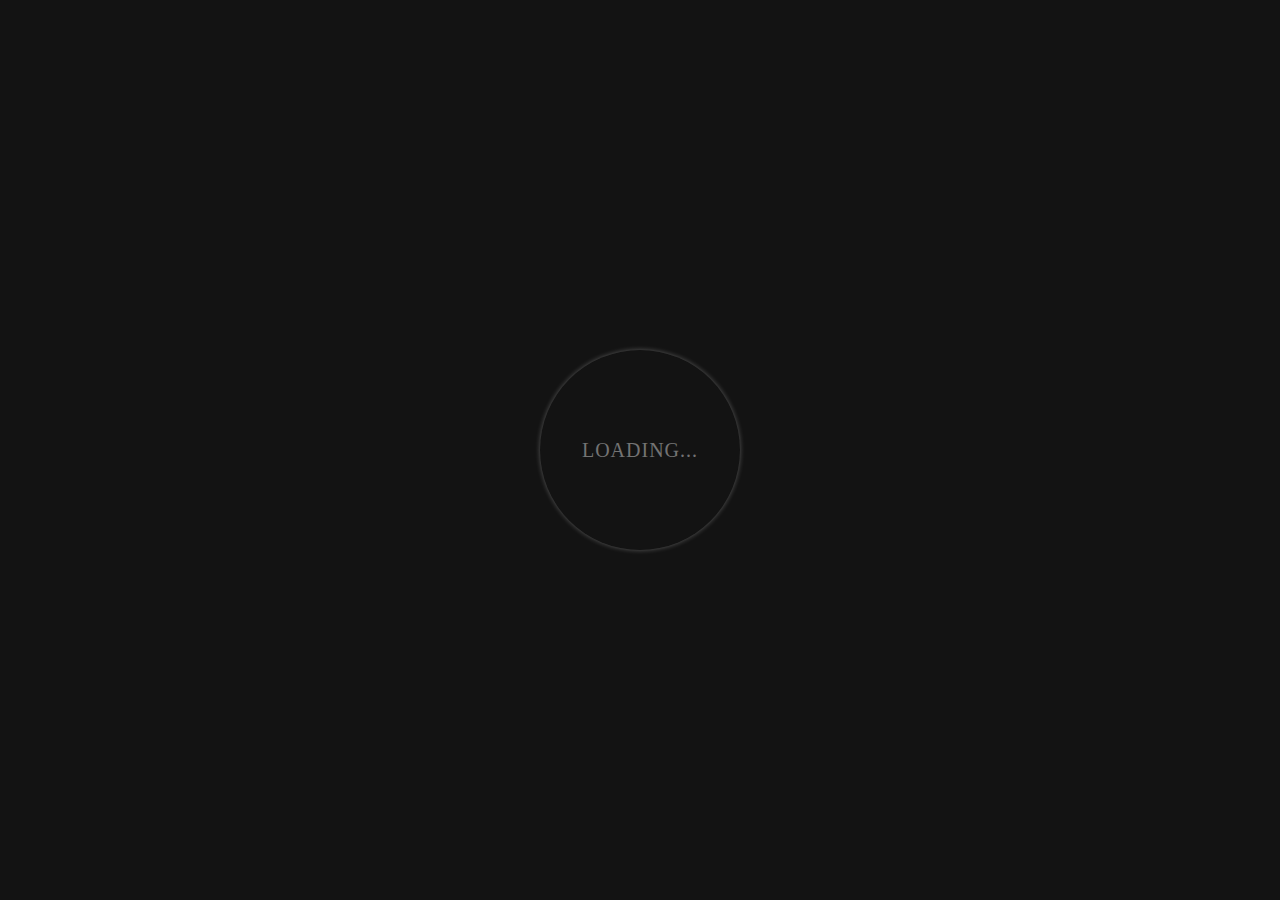
<file: index.html>
<!DOCTYPE html>
<html lang="en">
<head>
    <meta charset="UTF-8">
    <meta http-equiv="X-UA-Compatible" content="IE=edge">
    <meta name="viewport" content="width=device-width, initial-scale=1.0">
    <title>Arcadia-App</title>
    <link rel="stylesheet" href="./src/styles.css">
    <link rel="manifest" href="manifest.json">
    <link rel="apple-touch-icon" href="./img/game-big.png">
</head>
<body>
    <!-- load -->
    <div class="loader-wrapper">
        <div class="loader"></div>
        <span>Loading...</span>
    </div>
    
    <!-- home page -->
    <div class="home-container">
        <a href="game.html">Tic-Tac Game</a>

        <a href="black-jack.html">Black~Jack Game</a>

       
    </div>

    <script src="./src/main.js"></script>

    <script src="./src/load.js"></script>
</body>
</html>
</file>
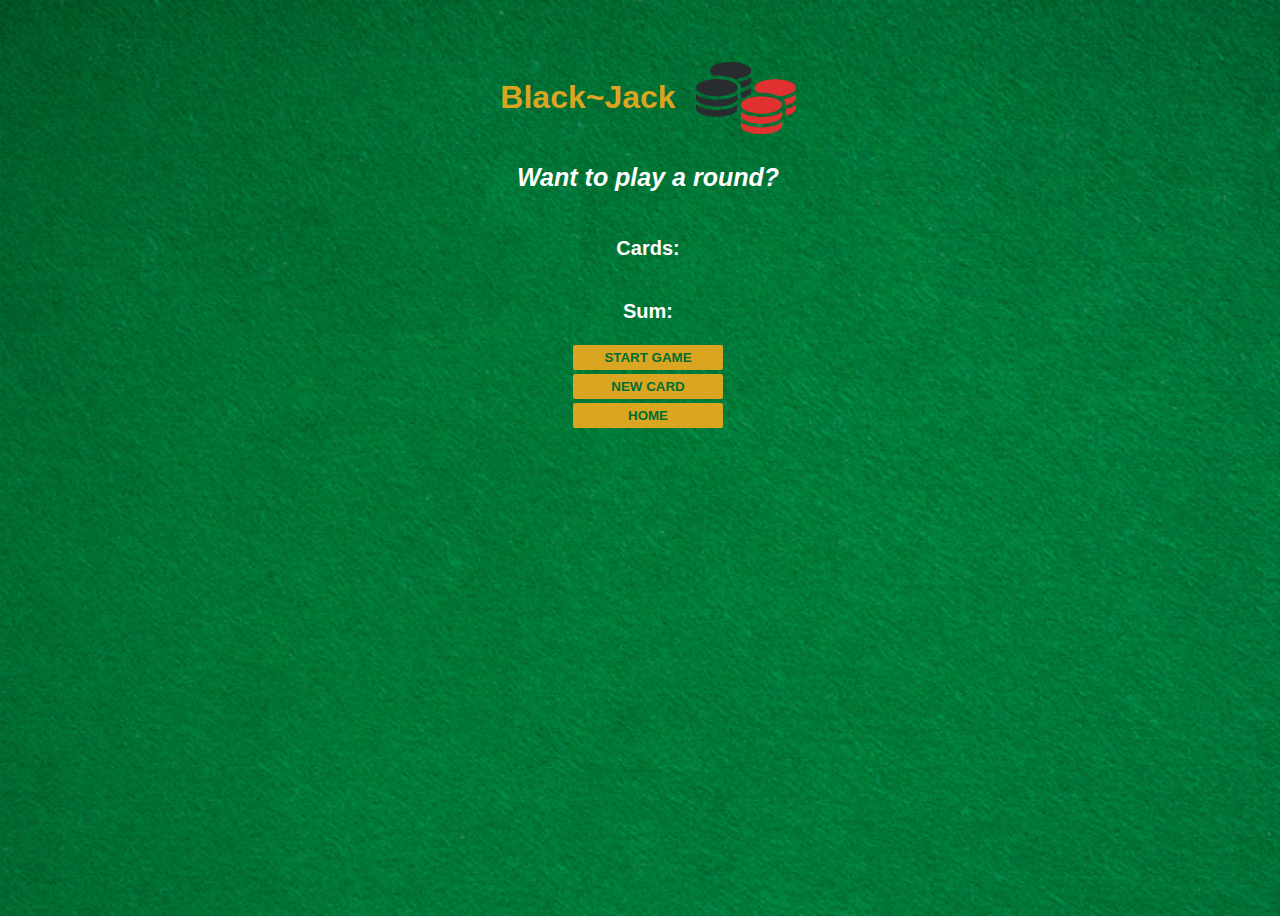
<file: black-jack.html>
<!DOCTYPE html>
<html lang="en">
<head>
    <meta charset="UTF-8">
    <meta http-equiv="X-UA-Compatible" content="IE=edge">
    <meta name="viewport" content="width=device-width, initial-scale=1.0">
    <meta name="theme-color" content="purple">
    <title>Black-Jack</title>
    <link rel="stylesheet" href="./src/black-jack.css">
    <link rel="manifest" href="manifest.json">
    <link rel="apple-touch-icon" href="./img/game-big.png">
</head>
<body>
   
    <div class="container">
        <div class="header">
            <h1>Black~Jack</h1> <img class="image" src="./img/dice.png" alt="">
        </div>
    <p id="message-el">Want to play a round?</p>
    <p id="cards-el">Cards:</p>
    <p id="sum-el">Sum:</p>
    <button onclick="startGame()">START GAME</button>
    <button onclick="newCard()">NEW CARD</button>

    <a href="./index.html">
        <button>HOME</button>
    </a>
    <p id="player-el"></p>
    </div>

    <script src="./src/black.js"></script>
    <script src="./src/main.js"></script>
</body>
</html>
</file>
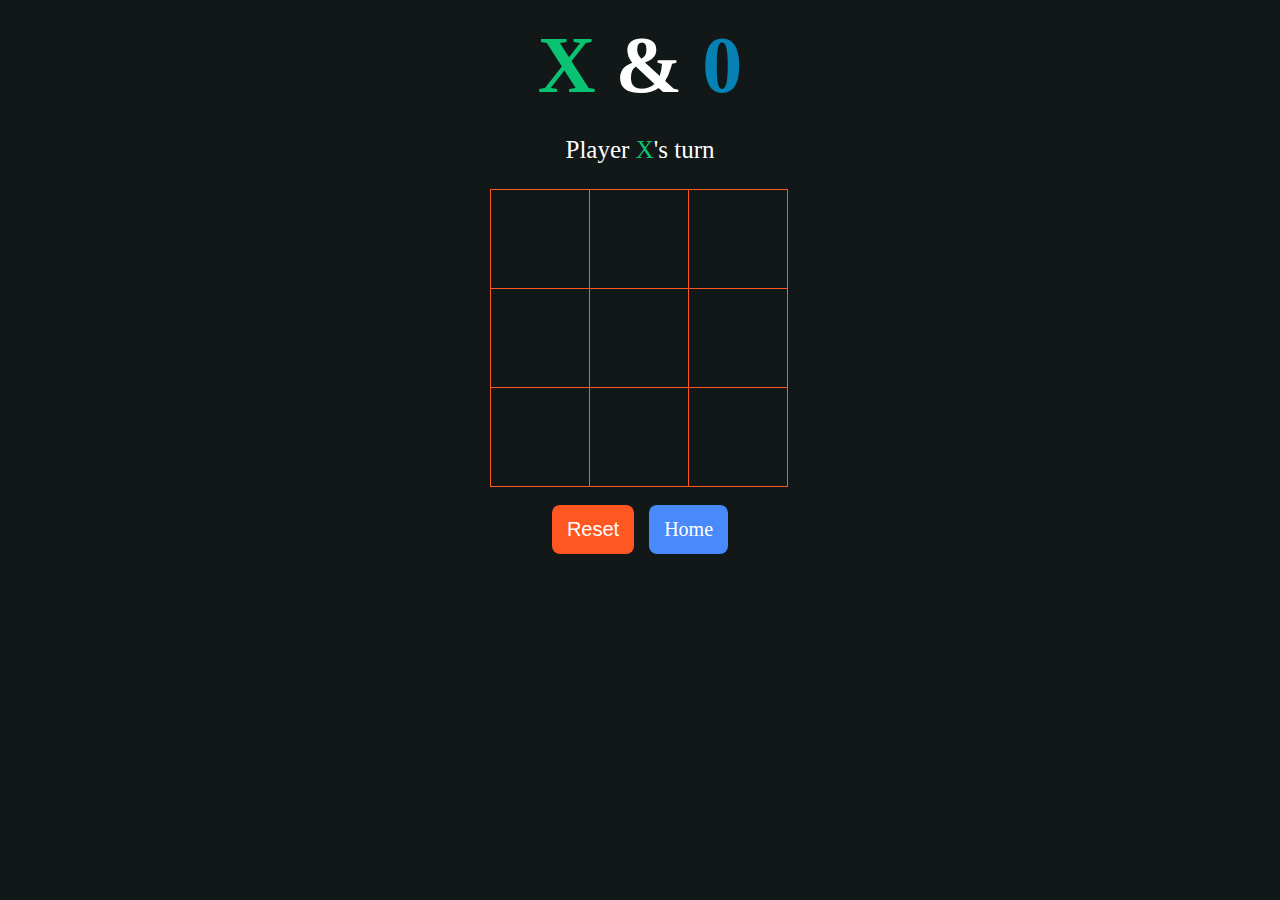
<file: game.html>
<!DOCTYPE html>
<html lang="en">
<head>
    <meta charset="UTF-8">
    <meta http-equiv="X-UA-Compatible" content="IE=edge">
    <meta name="viewport" content="width=device-width, initial-scale=1.0">
    <meta name="theme-color" content="purple">
    <title>Arcadia-App</title>
    <link rel="stylesheet" href="./src/styles.css">
    <link rel="manifest" href="manifest.json">
    <link rel="apple-touch-icon" href="./img/game-big.png">
</head>
<body>
    <div class="container">
        <section class="title">
            <h1> <span class="green">X</span>  & <span class="blue">0</span> </h1>
        </section>

        <div class="display">
            Player <span class="display-player playerX">X</span>'s turn
        </div>

        <section class="game-board">
            <div class="box"></div>
            <div class="box"></div>
            <div class="box"></div>
            <div class="box"></div>
            <div class="box"></div>
            <div class="box"></div>
            <div class="box"></div>
            <div class="box"></div>
            <div class="box"></div>
        </section>

        <div class="display announcer hide"></div>

        <div class="btn">
            <section class="controls">
            <button id="reset">Reset</button>
        </section>

        <section class="controls">
            <a id="home" href="index.html">Home</a>
        </section>
        </div>


    </div>
    

    <script src="./src/main.js"></script>
</body>
</html>
</file>
<file: src/styles.css>
@import url('https://fonts.googleapis.com/css2?family=Play&display=swap');

*, *::before, *::after {
    padding: 0;
    margin: 0;
    box-sizing: border-box;
    font-family: 'Play' sans-serif;
}

.loader-wrapper {
    min-height: 100vh;
    width: 100%;
    background: #131313;
    position: fixed;
    display: flex;
    justify-content: center;
    align-items: center;
    text-align: center;
    top: 0;
    left: 0;
}

.loader {
    position: absolute;
    width: 200px;
    height: 200px;
    border-radius: 50%;
    animation: ring 2s linear infinite;
}

@keyframes ring {
    0% {
        transform: rotate(0deg);
        box-shadow: 1px 5px 2px #FF5722;
    }
    50% {
        transform: rotate(180deg);
        box-shadow: 1px 5px 2px #09c372;
    }
    100% {
        transform: rotate(360deg);
        box-shadow: 1px 5px 2px #0582B3;
    }
}

.loader::before {
    position: absolute;
    content: '';
    left: 0;
    top: 0;
    height: 100%;
    width: 100%;
    border-radius: 50%;
    box-shadow: 0 0 5px rgba(255, 255, 255, .3);
}

.loader-wrapper span {
    color: #737373;
    font-size: 20px;
    text-transform: uppercase;
    letter-spacing: 1px;
    line-height: 200px;
    animation: text 3s ease-in-out infinite;
}

@keyframes text {
    50% {
        color: #121818;
    }
}

.home-container {
    background: #121818;
    height: 100vh;
    width: 100vw;
    padding: 200px;
    text-align: center;
}

.home-container a {
    margin: 10px 10px;
    display: inline-block;
    width: auto;
    text-decoration-color: #FF5722;
    background: purple;
    color: #fff;
    padding: 13px 15px;
    border-radius: 8px;
    border: none;
    font-size: 25px;
    cursor: pointer;
}

.arcadia {
    width: 50px;
    height: 50px;
}

.container {
    background: #121818;
    height: 100vh;
    padding-top: 10px;
}

.title {
    color: #fff;
    text-align: center;
    font-size: 40px;
    margin-top: 10px;
}

.title h1 span.green {
    color: #09c372;
}

.title h1 span.blue {
    color: #0582B3;
}

.display {
    color: #fff;
    font-size: 25px;
    text-align: center;
    margin-top: 1em;
    margin-bottom: 1em;
}

.hide {
    display: none;
}

.game-board {
    margin: 0 auto;
    display: grid;
    grid-template-columns: 33% 33% 33%;
    grid-template-rows: 33% 33% 33%;
    max-width: 300px;
}

.box {
    border: 1px solid #FF5722;
    min-width: 100px;
    min-height: 100px;
    display: flex;
    justify-content: center;
    align-items: center;
    font-size: 50px;
    cursor: pointer;
    transition: all 400ms ease;
}

.box:hover, .box:focus {
    background: #444;
}

.playerX {
    color: #09c372;
}

.playerO {
    color: #498afb;
}

.controls {
    display: flex;
    flex-direction: column;
    justify-content: center;
    align-items: center;
    margin-top: 1em;
}

.btn {
    display: flex;
    justify-content: center;
}

#reset, #home {
    background: #FF5722;
    color: #fff;
    padding: 13px 15px;
    border-radius: 8px;
    border: none;
    font-size: 20px;
    margin-bottom: 1em;
    cursor: pointer;
}

#home {
    background: #498afb;
    margin-left: 15px;
    text-decoration: none;
}

@media screen and (max-width: 600px) {
    .home-container {
        padding: 200px 20px;
    }
  }
</file>
<file: src/black-jack.css>
body {
    font-family: 'Trebuchet MS', 'Lucida Sans Unicode', 'Lucida Grande', Arial, sans-serif;
    background-image: url("/img/table.png");
    background-size: cover;
    font-weight: bold;
    color: white;
    text-align: center;
    min-width: 100vw;
    min-height: 100vh;
}

.header {
    display: flex;
    align-items: center;
}

.container {
    width: 100%;
    height: 100%;
    padding-top: 50px;
    display: flex;
    flex-direction: column;
    /* justify-content: center; */
    align-items: center;
}

h1 {
    color: goldenrod;
    margin-right: 20px;
}

#message-el {
    font-style: italic;
    font-size: 25px;
}

#cards-el, #sum-el {
    font-size: 20px;
}

button {
    color: #016f32;
    width: 150px;
    background: goldenrod;
    padding-top: 5px;
    padding-bottom: 5px;
    font-weight: bold;
    border: none;
    border-radius: 2px;
    margin-bottom: 2px;
    margin-top: 2px;
}

.image {
    width: 100px;
}
</file>
